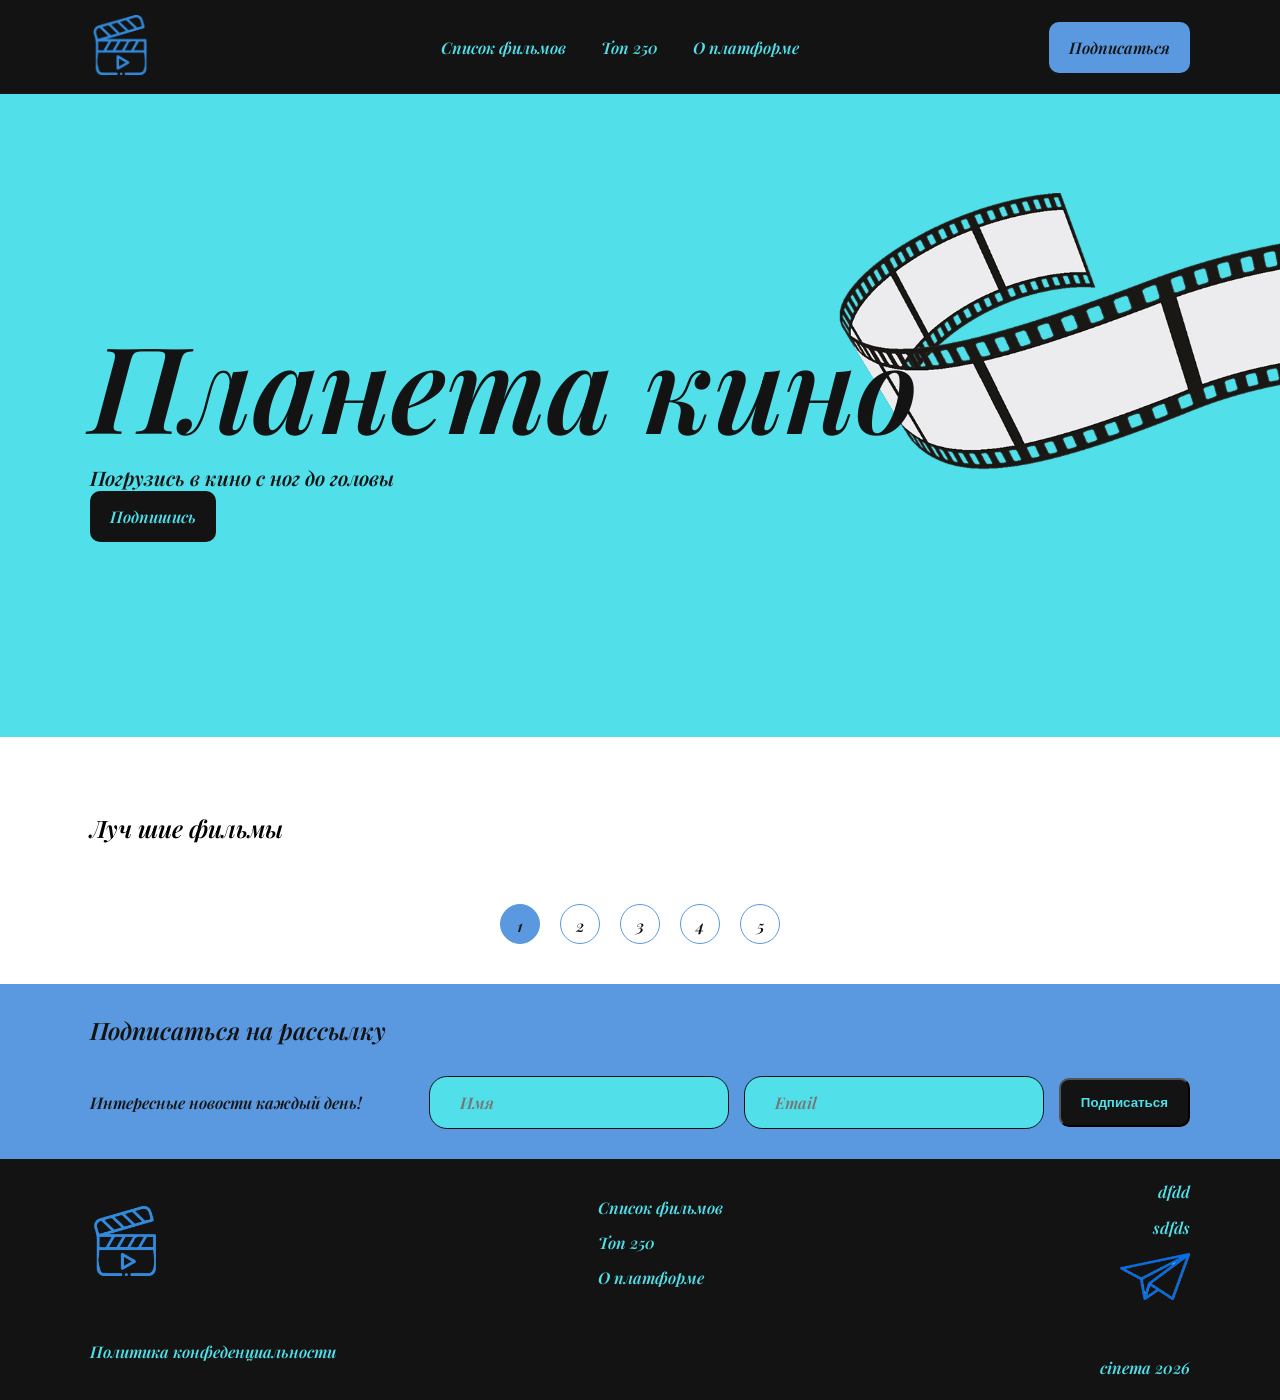
<file: index.html>
<!DOCTYPE html>
<html lang="en">
<head>
    <!-- Мета-->
    <meta charset="UTF-8">
    <meta name="viewport" content="width=device-width, initial-scale=1.0">
    <meta name="description" content="Киносайт- лучшие фильмы у нас ">
    <meta name="keywords" content="Фильмы, кино">
    <meta name="author" content="'Kinosait">
    <meta name="'robots" content="index, follow">
    <link rel="stylesheet" href="css/reset.css">
    <link rel="stylesheet" href="css/font.css">
    <link rel="stylesheet" href="css/style.css">
    <link rel="stylesheet" href="css/media.css">
    <link rel="shortcut icon" href="icons/video.png" type="image/x-icon">
    <title>Kinosait</title>
</head>
<body>
    <header class="header ">
        <div class="container">
            <div class="header__wrapper">

                <a href="#" class="header__logo">
                   <img src="icons/Simplification.png" alt="header-logo" class="logo" width="60"> 
                </a>

                <nav class="header__menu">
                    <img src="icons/burger.png" alt="" class="header__menu-burger">
                    <ul class="header__menu-list">

                        <li class="header__menu-item">
                            <a href="#" class="header__menu-link">Список фильмов</a>
                        </li>

                        <li class="header__menu-item">
                            <a href="top250.html" class="header__menu-link">Топ 250</a>
                        </li>

                        <li class="header__menu-item">
                            <a href="subscribe" class="header__menu-link">О платформе</a>
                        </li>
                    </ul>
                    
                </nav>

                <a href="subscribe" class="header__cta">Подписаться</a>

            </div>
        </div>
    </header>

    <main class="content">
        <section class="hero">
            <div class="container">
                <h1 class="hero__title">Планета кино</h1>
                <h3 class="hero__subtitle">Погрузись в кино с ног до головы</h3>
                <a href="subscribe" class="hero__cta">Подпишись</a>
            </div>
        </section>

        <section class="films">
            <div class="container">
                <h2 class="films__title title">Луч шие фильмы</h2>
                
                <div class="films__cards"></div>

                <div class="films__pagination">
                    <div class="film__pagination_number number-1 number__active">1</div>
                    <div class="film__pagination_number number-2 ">2</div>
                    <div class="film__pagination_number number-3 ">3</div>
                    <div class="film__pagination_number number-4 ">4</div>
                    <div class="film__pagination_number number-5 ">5</div>
                </div>
            </div>
        </section>

        <section class="subscribe" id="subscribe">
            <div class="container">
                <h2 class="subscribe__title title">Подписаться на рассылку</h2>
                <div class="subscribe__wrapper">
                    <p class="subscribe__text">Интересные новости каждый день!</p>
                    <form class="subscribe__form">
                        <input type="text" class="subscribe__input" placeholder="Имя">
                        <input type="email" class="subscribe__input" placeholder="Email">
                        <button class="subscribe__button">Подписаться</button>
                    </form>
                </div>
            </div>
        </section>
    </main>

    <footer class="footer">
        <div class="container">
            <div class="footer__wrapper-top">

                <a href="#" class="footer__logo">
                    <img src="icons/Simplification.png" alt="#" class="footer__logo-img" width="70">
                </a>

                <nav class="footer__menu">
                    <ul class="footer__menu-list">
                        <li class="footer__menu-item">
                            <a href="#" class="footer__menu-link">Список фильмов</a>
                        </li>

                        <li class="footer__menu-item">
                            <a href="top250.html" class="footer__menu-link">Топ 250</a>
                        </li>

                        <li class="footer__menu-item">
                            <a href="subscribe" class="footer__menu-link">О платформе</a>
                        </li>
                    </ul>
                </nav>

                <div class="footer__contacts"> 
                    <a href="#" class="footer__contacts-item">dfdd</a>
                    <a href="#" class="footer__contacts-item">sdfds</a>
                    <a href="#" class="footer__contacts-item">
                        <img src="icons/IMG_4116.PNG" alt="#" width="70" >
                    </a>
                </div>

            </div>

            <div class="footer__wrapper-bottom">
                <a href="#" class="footer__politic">Политика конфеденциальности</a>
                <p class="footer__copiright">cinema 2026</p>
            </div>
        </div>
    </footer>
    <script src="js/burger.js"></script>
    <script src="js/script.js "></script>
</body>
</html>
</file>
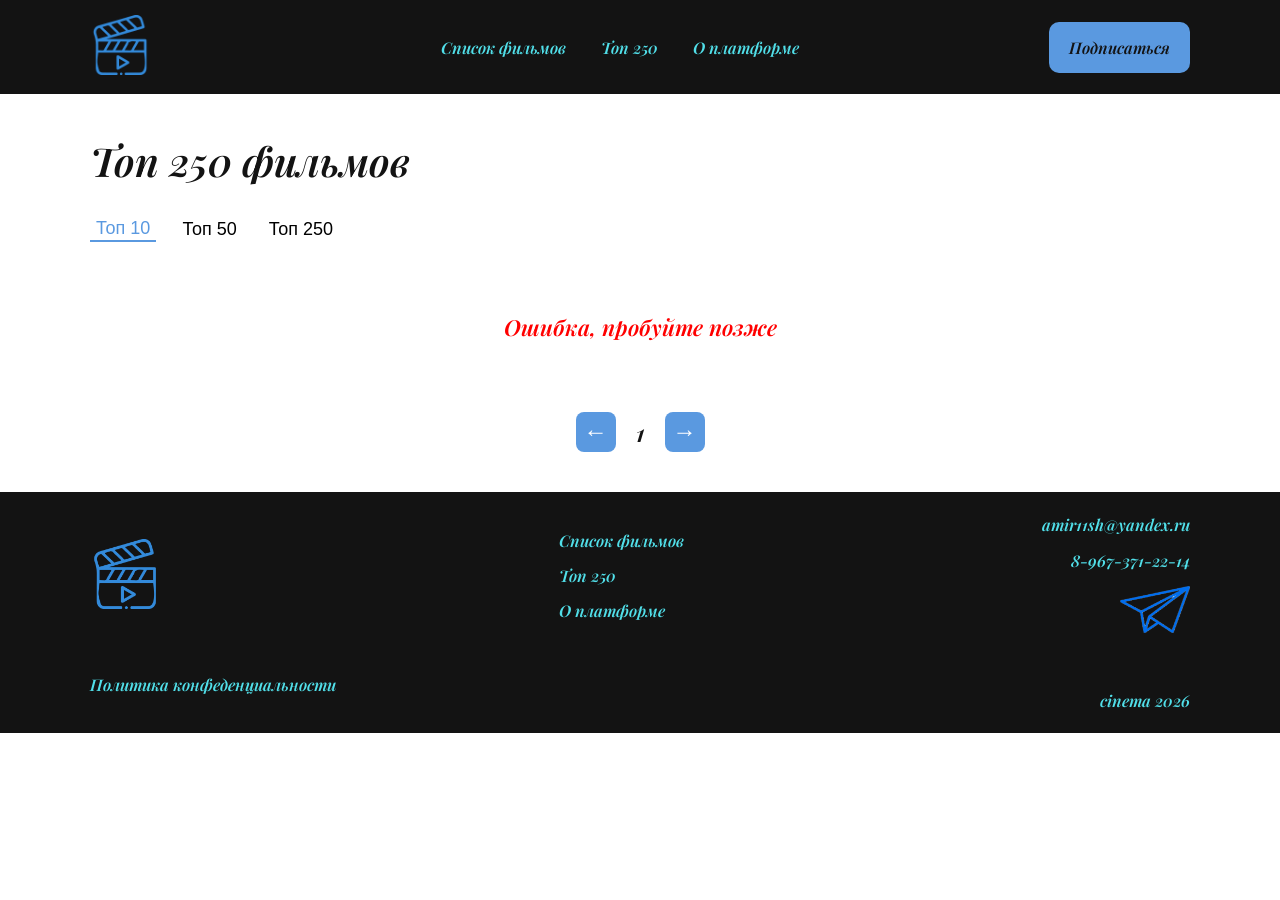
<file: top250.html>
<!DOCTYPE html>
<html lang="en">
<head>
    <meta charset="UTF-8">
    <meta name="viewport" content="width=device-width, initial-scale=1.0">
    <link rel="stylesheet" href="css/reset.css">
    <link rel="stylesheet" href="css/font.css">
    <link rel="stylesheet" href="css/style.css">
    <link rel="stylesheet" href="css/top250.css">
    <link rel="stylesheet" href="css/media.css">
    <title>top250</title>
</head>
<body>
    <header class="header ">
        <div class="container">
            <div class="header__wrapper">

                <a href="#" class="header__logo">
                   <img src="icons/Simplification.png" alt="header-logo" class="logo" width="60"> 
                </a>

                <nav class="header__menu">
                    <img src="icons/burger.png" alt="" class="header__menu-burger">
                    <ul class="header__menu-list">

                        <li class="header__menu-item">
                            <a href="index.html" class="header__menu-link">Список фильмов</a>
                        </li>

                        <li class="header__menu-item">
                            <a href="#" class="header__menu-link">Топ 250</a>
                        </li>

                        <li class="header__menu-item">
                            <a href="index.html" class="header__menu-link">О платформе</a>
                        </li>
                    </ul>
                    
                </nav>

                <a href="subscribe" class="header__cta">Подписаться</a>

            </div>
        </div>
    </header>

    <main class="main">
        <section class="top250">
            <div class="container">
                <h1 class="top250__title title">Топ 250 фильмов</h1>

                <div class="top250__controls">
                    <div class="top250__tabs">
                        <button class="top250__tab active" data-limit="10">Топ 10</button>
                        <button class="top250__tab" data-limit="50">Топ 50</button>
                        <button class="top250__tab" data-limit="250">Топ 250</button>
                    </div>
                </div>

                <div class="top250__list"></div>
                <div class="top250__pagination">
                    <button class="top250__prev">&larr;</button>
                    <h1><span class="top250__page">1</span></h1>
                    <button class="top250__next">&rarr;</button>
                </div>


            </div>
        </section>
    </main>

    <footer class="footer">
        <div class="container">
            <div class="footer__wrapper-top">

                <a href="#" class="footer__logo">
                    <img src="icons/Simplification.png" alt="#" class="footer__logo-img" width="70">
                </a>

                <nav class="footer__menu">
                    <ul class="footer__menu-list">
                        <li class="footer__menu-item">
                            <a href="index.html" class="footer__menu-link">Список фильмов</a>
                        </li>

                        <li class="footer__menu-item">
                            <a href="#" class="footer__menu-link">Топ 250</a>
                        </li>

                        <li class="footer__menu-item">
                            <a href="index.html" class="footer__menu-link">О платформе</a>
                        </li>
                    </ul>
                </nav>

                <div class="footer__contacts"> 
                    <a href="#" class="footer__contacts-item">amir11sh@yandex.ru</a>
                    <a href="#" class="footer__contacts-item">8-967-371-22-14</a>
                    <a href="#" class="footer__contacts-item">
                        <img src="icons/IMG_4116.PNG" alt="#" width="70" >
                    </a>
                </div>

            </div>

            <div class="footer__wrapper-bottom">
                <a href="#" class="footer__politic">Политика конфеденциальности</a>
                <p class="footer__copiright">cinema 2026</p>
            </div>
        </div>
    </footer>
    <script src="js/burger.js"></script>
    <script src="js/top250.js"></script>
</body>
</html>
</file>
<file: css/font.css>
@font-face {
    font-family: aaa;
    src: url('../fonts/PlayfairDisplay-SemiBoldItalic.ttf');
}
</file>
<file: css/style.css>
:root  {
    --main-color: #131313 ;
    --secondar-color: #51dfe9;
    --accent-color: rgb(90, 153, 224) ;
    --accent-color-hover: rgb(57, 107, 214);
    --transition: 0.3s;
}
body {
    font-family: 'aaa';
}
.header {
    background-color: var(--main-color);
    padding: 15px 0;
}
.container {
    max-width: 1500px;
    margin: 0 auto;
}
.header__wrapper, 
.footer__wrapper-top {
    display: flex;
    justify-content: space-between;
    align-items: center;
}
.header__menu-list {
    display: flex;
    gap: 35px;
}
.header__menu-link, 
.footer__menu-link,
.footer__contacts-item,
.footer__politic,
.footer__copiright {
    color: var(--secondar-color);
    transition: var(--transition);
}
.header__menu-link:hover {
    color: var(--accent-color);
}
.header__cta {
    font-weight: bold;
    color: var(--main-color);
    background-color: var(--accent-color);
    padding: 15px 20px;
    border-radius: 10px;
    transition: var(--transition);
}
.header__cta:hover {
    background-color: var(--accent-color-hover);
}
.hero {
    background-image: url(../img/Untitled\ \(7\).png);
    background-size: cover;
    padding: 210px 0;
    color: var(--main-color);
    margin-bottom: 75px;
}
.hero__title {
    font-size: 120px;
    font-weight: bold;
}
.hero__subtitle {
    font-size: 20px;
    margin-bottom: 15px;
}
.hero__cta {
    font-weight: bold;
    color: var(--secondar-color);
    background-color: var(--main-color);
    padding: 15px 20px;
    border-radius: 10px;
    transition: var(--transition);
}
.hero_cta:hover {
    background-color: rgb(42, 42, 42);
}
.title {
    font-size: 24px;
    font-weight: 500;
    margin-bottom: 30px;
}
.films__cards {
    display: grid;
    grid-template-columns: repeat(auto-fill, 270px);
    gap: 30px;
    justify-content: center ;
}

.films__card {
    border: 1px solid var(--accent-color);
    border-radius: 10px;
    display: flex;
    flex-direction: column;
    justify-content: center;
    padding: 10px; 
}
.films__card-img {
    width: 246px;
    height: 310px;
    margin-bottom: 10px;
}
.films__card-title {
    font-size: 18px;
    min-height: 70px;
    margin-bottom: 14px;
}
.films__card-wrapper {
    display: flex;
    justify-content: space-between  ;
    align-items: center;
    margin-bottom: 20px;
}

.films__card-link{
    border: 1px solid var(--accent-color);
    border-radius: 10px;
    max-width: 210px ;
    padding: 10px 55px;
    margin: 10px auto;
    text-align:  center ;
    color: var(--main-color);
}

.films__pagination {
    display: flex;
    justify-content: center;
    align-items: center;
    gap: 20px;
    margin-top: 30px;
    margin-bottom: 40px;
}
.film__pagination_number {
    color: var(--main-color);
    border: 1px solid var(--accent-color);
    padding: 10px 15px;
    border-radius: 100%;
    font-size: 16px;
    text-align: center;
    cursor: pointer;
    width: 40px;
    height: 40px;
}

.film__pagination_number.number__active {
    background-color: var(--accent-color);
}
.subscribe {
    background-color: var(--accent-color);
    color: var(--main-color);
    padding: 30px;
}

.subscribe__wrapper {
    display: flex;
    justify-content: space-between;
    align-items: center;
    flex-wrap: wrap;
    gap: 10px;
}
.subscribe__form {
    display: flex;
    align-items: center;
    gap: 15px;
    flex-wrap: wrap;
}

.subscribe__input {
    font-size: 16px;
    padding: 15px 30px;
    border: 1px solid var(--main-color);
    background-color:var(--secondar-color) ;
    width: 300px;
    border-radius: 18px;
    font-family: 'aaa';
}
.subscribe__button {
    font-weight: bold;
    color: var(--secondar-color);
    background-color: var(--main-color);
    padding: 15px 20px;
    border-radius: 10px;
    transition: var(--transition);
}


/* Футер*/

.footer {
    padding: 15px 0 6px 0;
    background-color: var(--main-color);
}
.footer__menu-item {
    padding: 7px 0;
}
.footer__contacts {
    display: flex;
    flex-direction: column;
    gap: 15px;
    text-align: right;
}
.footer__wrapper-bottom {
    display: flex;
    justify-content: space-between;
    margin-top: 30px;

}

.header__menu-burger {
    display: none;
    position: relative;
    max-width: 50px;
}

.header__menu-active {
    display: flex;
    flex-direction: column;
    gap: 15px;
    position: absolute;
    right: 0;
    background-color: var(--main-color);
    min-width: 150px;
    padding: 10px 30px;
    margin-top: 10px;
}
</file>
<file: css/media.css>
@media (max-width: 1500px) {
    .container {
        max-width: 1300px;
    }
}
@media (max-width: 1300px) {
    .container {
        max-width: 1100px;
    }
}
@media (max-width: 1100px) {
    .container {
        max-width: 900px;
    }
}
@media (max-width: 900px) {
    .container {
        max-width: 700px;
    }
    .movie__detail-stars img {
        width: 25px;
        height: 25px;
    }
    .top250__card {
        grid-template-columns: 50px 80px 1fr 50px;
    }
    .top250__card-rating {
        font-size: 26px;
    }
}
    

 
 @media (max-width: 768px) {
    .container {
        margin-left: 15px;
        margin-right: 15px;
    }
    .header__menu-list {
        display: none;
    }
    .header__cta {
        display: none;
    }
    .header__menu-burger {
        display: block;
        cursor: pointer;
    }
    .hero__title {
        font-size: 70px;
    }
    .hero__subtitle {
        font-size: 24px;
    }
    .footer__wrapper-top {
        flex-direction: column;
        gap: 15p;
        align-items: start;
    }
    .movie__detail-stars {
        justify-content: center;
        gap: 0;
    }
    .movie__detail-stars img {
        width: 25px;
        height: 25px;
    }
    .top250__card-winner .top250__card-number {
        font-size: 20px;
    }
    .top250__card-poster {
        width: 70px;
        height: 110px;
    }
    .actor__modal-info {
        display: flex;
        flex-direction:column ;
    }
    
} 
@media (max-width: 600px) {
    .top250__card {
        display: flex;
        flex-direction: column;
    }
}

 @media (max-width: 465px) {
    .hero__title {
        font-size: 40px;
    }
    .hero {
        padding: 100px 0;
    }
    .hero__subtitle {
        font-size: 20px;
    }
    .films__pagination {
        gap: 10px;
    }
    .footer__wrapper-bottom {
        flex-direction: column;
    }
    .subscribe__input  {
        width: 280px;
    }
    .subscribe {
        padding: 5px;
    }
    .movie__detail-poster {
        width: 270px;
    }
 }

 @media (max-width: 390px) {
    .hero__title {
        font-size: 40px;
    }
    .hero {
        padding: 100px;
    }
    .hero__subtitle {
        font-size: 20px;
    }
    .footer__politic {
        font-size: 16px;
    }
 }
</file>
<file: css/top250.css>
.top250 {
    padding: 40px 0;
    color: var(--main-color);
}

.top250__title {
    font-size: 40px;
    margin-bottom: 30px;
}

.top250__controls {
    margin-bottom: 20px;
}
.top250__tabs {
    display: flex;
    gap: 20px;
}

.top250__tab {
    background: none;
    border: none;
    font-size: 18px;
    cursor: pointer;
}

.top250__tab.active {
    color: var(--accent-color);
    border-bottom: 2px solid var(--accent-color);
}

.top250__list {
    display: flex;
    flex-direction: column;
    gap: 20px;
    margin-bottom: 20px;
}

.top250__card {
     display: grid;
     grid-template-columns: 70px 120px 1fr 80px;
     align-items: center;
     gap: 25px;
     padding: 25px;
     background-color: #ffff;
     border-radius: 18px;
     border: 1px solid var(--accent-color);
     cursor: pointer;
}

.top250__card-number {
    font-size: 48px;
    text-align: center;
}

.top250__card-winner, .top250__card-number {
    color: var(--accent-color);
}

.top250__card-poster {
    width: 100px;
    height: 140px;
    border-radius: 18px;
}
.top250__card-content {
    display: flex;
    flex-direction:column ;
    gap: 8px;
}
.top250__card-rating {
    background-color: var(--accent-color);
    padding: 15px ;
    border-radius: 18px;
    font-size: 36px;
    color: #fff;
    font-weight: bold;
}

/* Пагинация*/
.top250__pagination {
    display: flex;
    justify-content: center;
    align-items: center;
    gap: 20px;
    margin-top: 20px;
}

.top250__prev, 
.top250__next
 {
    background-color: var(--accent-color);
    border: none;
    cursor: pointer;
    font-size: 24px;
    width: 40px;
    height: 40px;
    border-radius: 8px;
    color:  #fff;
}

.top250__prev:disabled, 
.top250__next:disabled {
    cursor: not-allowed;
    opacity: 0.5;
}

.loading, 
.empty, 
.error {
    text-align: center;
    padding: 50px;
    font-size: 22px;
    color: var(--main-color);
}

.error {
    color: red;
}
</file>
